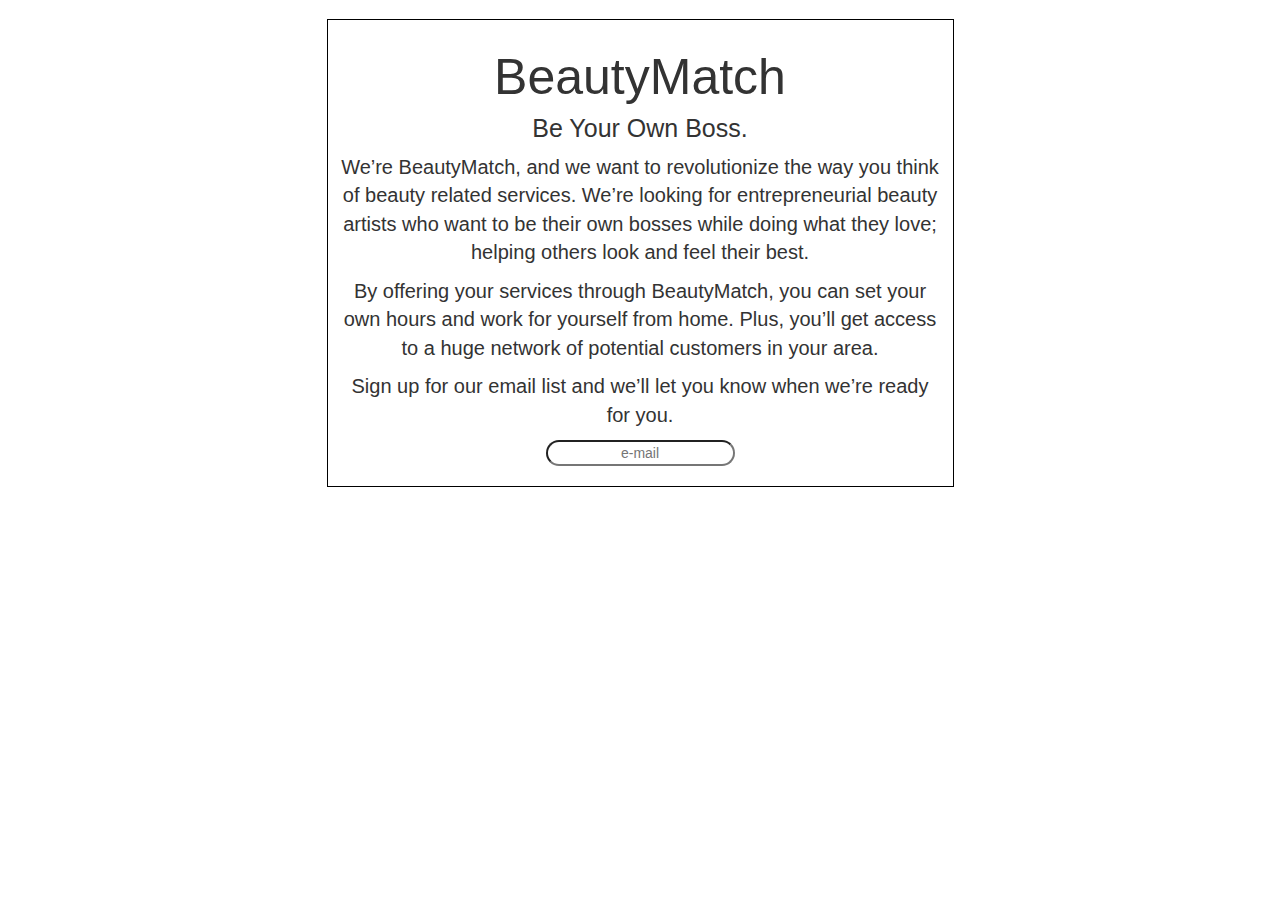
<file: providerLanding/index.html>
<!DOCTYPE html>
<link rel="stylesheet" href="https://maxcdn.bootstrapcdn.com/bootstrap/3.3.7/css/bootstrap.min.css">
<link rel = "stylesheet" href = "main.css" type = "text/css">
 <head>
  <title>BeautyMatch</title>
  <meta charset="UTF-8">
  <meta name="description" content="Premium salon services at a fraction of the cost.">
  <meta name="keywords" content="Beautymatch,Salon,Beauticians,Lash extensions,Makeup">
  <meta name="author" content="Aaron Lebel">
  <meta name="viewport" content="width=device-width, initial-scale=1.0">
</head> 
<html>

<body>
<br>
<div class = "row">
	<div class = "col-sm-3"></div>
	<div class = "col-sm-6">
	<div class = "wrapped">
	<h1>BeautyMatch</h1>
	<h4>Be Your Own Boss.</h4>
	<p>
		We’re BeautyMatch, and we want to revolutionize the way you think of beauty related services. We’re looking for entrepreneurial beauty artists who want to be their own bosses while doing what they love; helping others look and feel their best.  
	</p>
	<p>By offering your services through BeautyMatch, you can set your own hours and work for yourself from home. Plus, you’ll get access to a huge network of potential customers in your area. </p>
	<p>Sign up for our email list and we’ll let you know when we’re ready for you.</p>

	<center><input class="emailField" style="text-align: center" placeholder = "e-mail"></center>
	<p></p>
	</div>
</div>
<div class = "col-sm-3"></div>

</body>
</html>
</file>
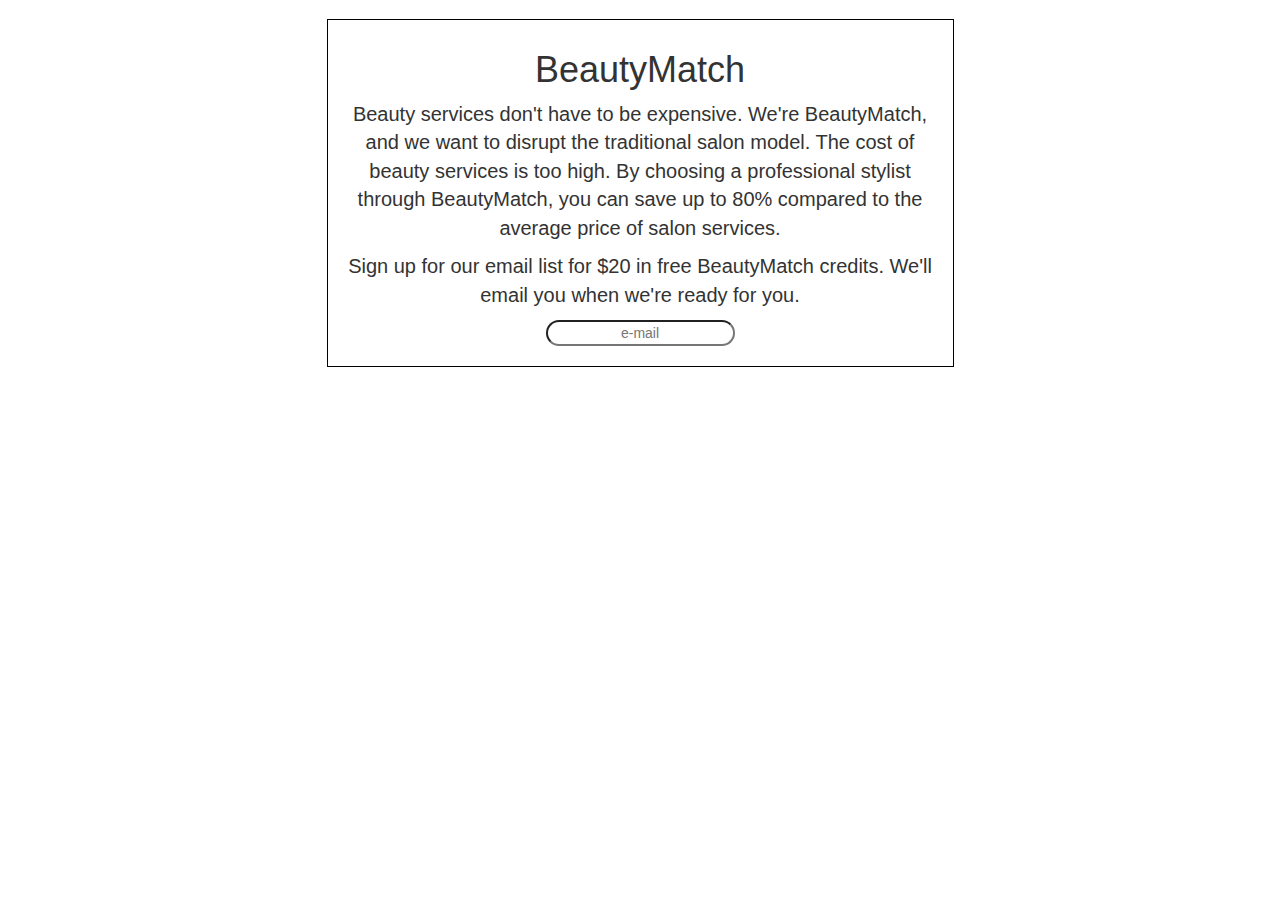
<file: userLanding/index.html>
<!DOCTYPE html>
<link rel="stylesheet" href="https://maxcdn.bootstrapcdn.com/bootstrap/3.3.7/css/bootstrap.min.css">
<link rel = "stylesheet" href = "main.css" type = "text/css">
 <head>
  <title>BeautyMatch</title>
  <meta charset="UTF-8">
  <meta name="description" content="Premium salon services at a fraction of the cost.">
  <meta name="keywords" content="Beautymatch,Salon,Beauticians,Lash extensions,Makeup">
  <meta name="author" content="Aaron Lebel">
  <meta name="viewport" content="width=device-width, initial-scale=1.0">
</head> 
<html>

<body>
<br>
<div class = "row">
	<div class = "col-sm-3"></div>
	<div class = "col-sm-6">
	<div class = "wrapped">
	<h1>BeautyMatch</h1>
	<p>Beauty services don't have to be expensive. 

	We're BeautyMatch, and we want to disrupt the traditional salon model. The cost of beauty services is too high. By choosing a professional stylist through BeautyMatch, you can save up to 80% compared to the average price of salon services.
	</p>
	<p>Sign up for our email list for $20 in free BeautyMatch credits. We'll email you when we're ready for you.</p>
	<center><input class="emailField" style="text-align: center" placeholder = "e-mail"></center>
	<p></p>
	</div>
</div>
<div class = "col-sm-3"></div>

</body>
</html>
</file>
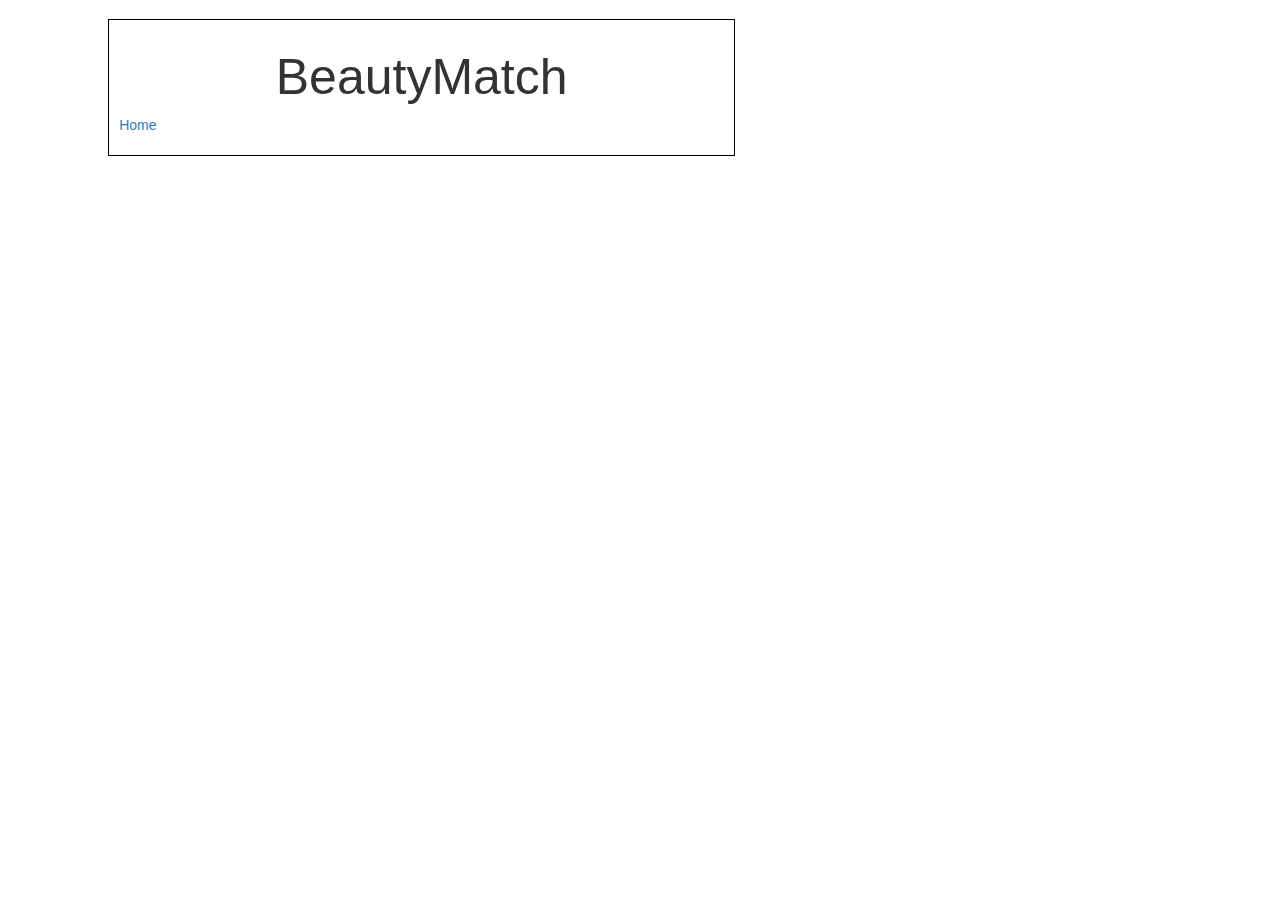
<file: providerLanding/providerPag.html>
<!DOCTYPE html>
<link rel="stylesheet" href="https://maxcdn.bootstrapcdn.com/bootstrap/3.3.7/css/bootstrap.min.css">
<link rel = "stylesheet" href = "main.css" type = "text/css">
 <head>
  <title>BeautyMatch</title>
  <meta charset="UTF-8">
  <meta name="description" content="Premium salon services at a fraction of the cost.">
  <meta name="keywords" content="Beautymatch,Salon,Beauticians,Lash extensions,Makeup">
  <meta name="author" content="Aaron Lebel">
  <meta name="viewport" content="width=device-width, initial-scale=1.0">
</head> 
<html>

<body>
<br>
<div class = "row">
	<div class = "col-sm-1"></div>
	<div class = "col-sm-6">
	<div class = "wrapped">
	<h1>BeautyMatch</h1>
	<a href = "">Home</a>

	<p></p>
	</div>
</div>
<div class = "col-sm-3"></div>

</body>
</html>
</file>
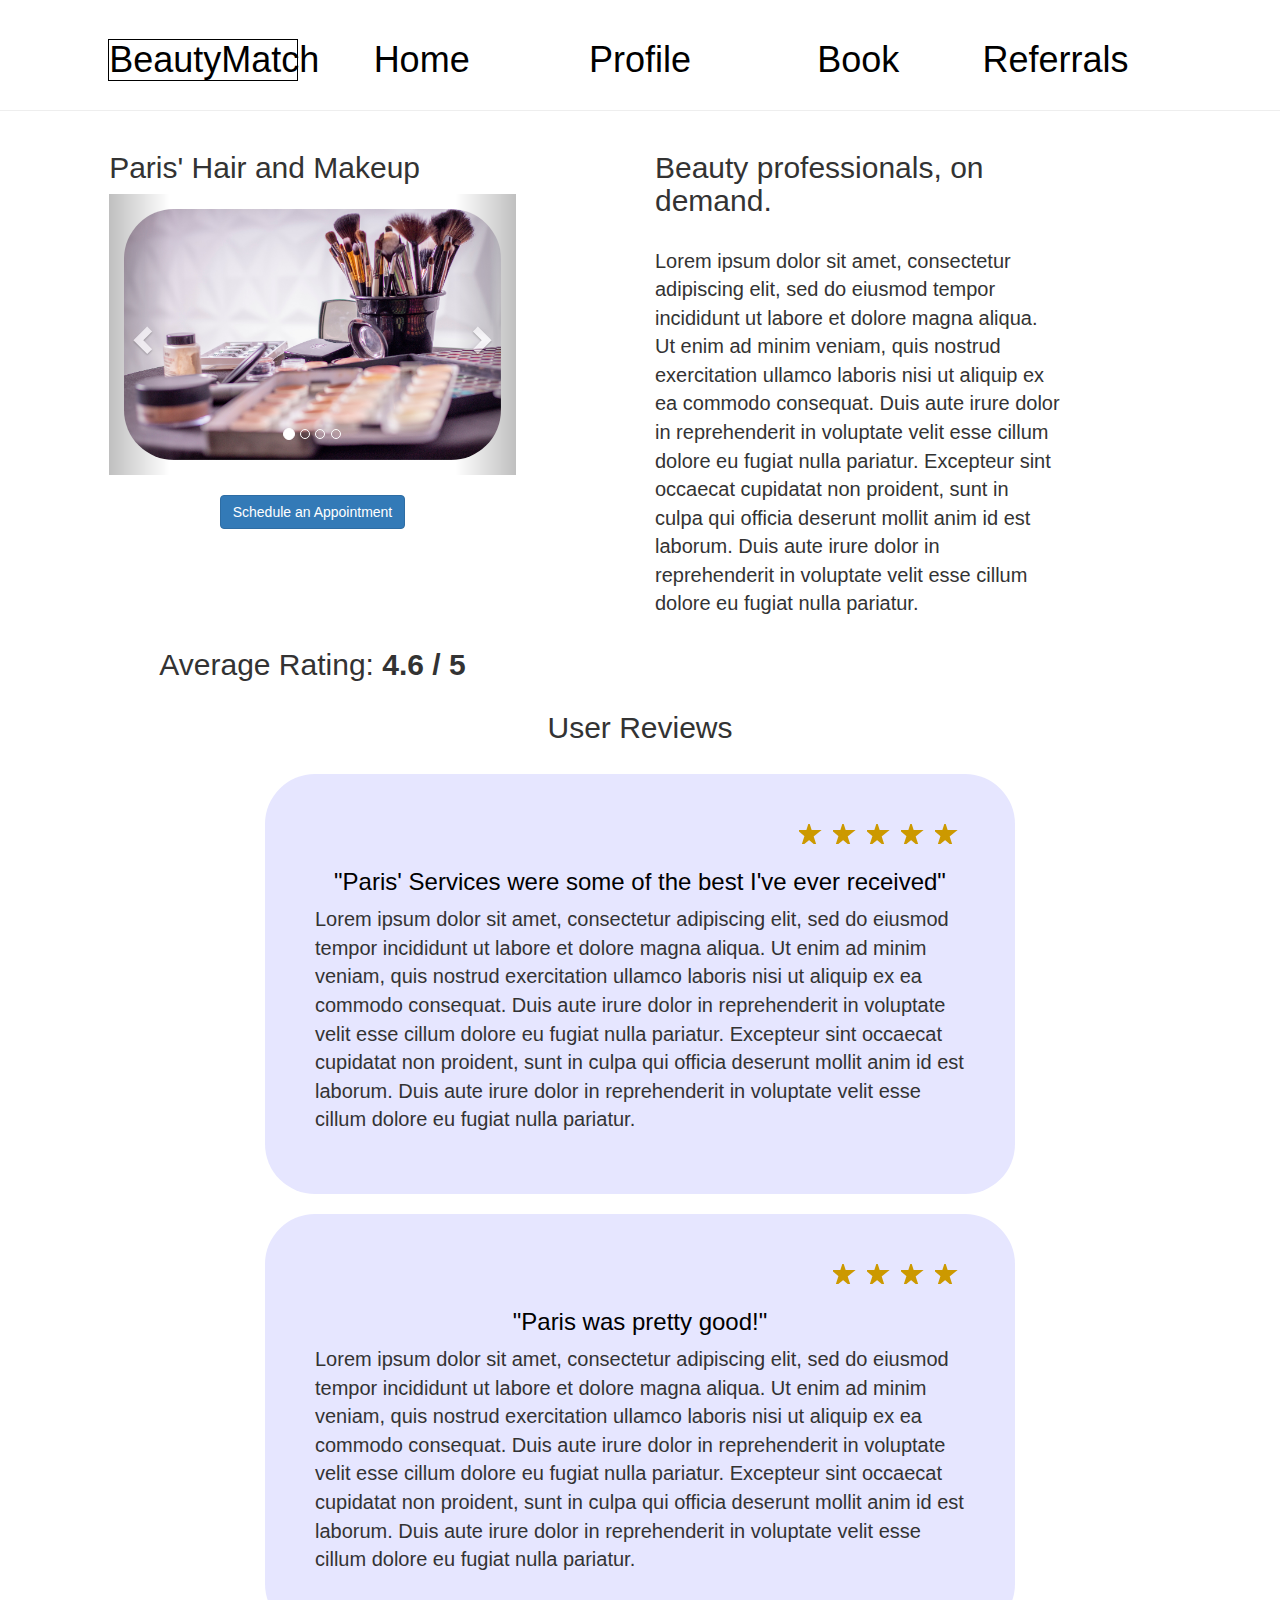
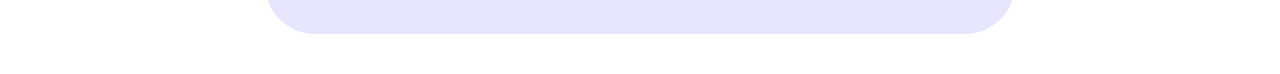
<file: salesPage/providerPage.html>
<!DOCTYPE html>
<link rel="stylesheet" href="https://maxcdn.bootstrapcdn.com/bootstrap/3.3.7/css/bootstrap.min.css">
<link rel = "stylesheet" href = "main.css" type = "text/css">
 <head>
  <title>BeautyMatch</title>
  <meta charset="UTF-8">
  <meta name="description" content="Premium salon services at a fraction of the cost.">
  <meta name="keywords" content="Beautymatch,Salon,Beauticians,Lash extensions,Makeup">
  <meta name="author" content="Aaron Lebel">
  <meta name="viewport" content="width=device-width, initial-scale=1.0">
</head> 
<html>

<body>
<br>
<div class = "row">
	<div class = "col-sm-1"></div>
	<div class = "col-sm-2">
	<div class = "wrapped">
	<h1>BeautyMatch</h1></div></div>
	<div class = "col-sm-2"><a href = ""><h1>Home</h1></a></div>
	<div class = "col-sm-2"><a href = ""><h1>Profile</h1></a></div>
	<div class = "col-sm-2"><a href = ""><h1>Book</h1></a></div>
	<div class = "col-sm-1"><a href = ""><h1>Referrals</h1></a></div>
	</div>
</div>
<hr>

<div class = "row">
	<div class = "col-sm-1"></div>
	<div class = "col-sm-4">
		<h2>Paris' Hair and Makeup</h2>
		<div id="myCarousel" class="carousel slide" data-ride="carousel">
  <!-- Indicators -->
  <ol class="carousel-indicators">
    <li data-target="#myCarousel" data-slide-to="0" class="active"></li>
    <li data-target="#myCarousel" data-slide-to="1"></li>
    <li data-target="#myCarousel" data-slide-to="2"></li>
    <li data-target="#myCarousel" data-slide-to="3"></li>
  </ol>

  <!-- Wrapper for slides -->
  <div class="carousel-inner" role="listbox">
    <div class="item active">
      <img src="image3.jpg" alt="Chania">
    
    </div>

    <div class="item">
      <img src="image1.jpg" alt="Chania">

    </div>

    <div class="item">
      <img src="image2.jpg" alt="Flower">
      
    </div>

    <div class="item">
      <img src="image3.jpg" alt="Flower">
    </div>
  </div>

  <!-- Left and right controls -->
  <a class="left carousel-control" href="#myCarousel" role="button" data-slide="prev">
    <span class="glyphicon glyphicon-chevron-left" aria-hidden="true"></span>
    <span class="sr-only">Previous</span>
  </a>
  <a class="right carousel-control" href="#myCarousel" role="button" data-slide="next">
    <span class="glyphicon glyphicon-chevron-right" aria-hidden="true"></span>
    <span class="sr-only">Next</span>
  </a>
</div>
<br>
    <center><button type="button" class="btn btn-primary">Schedule an Appointment</button></center>

</div>
	
	<div class = "col-sm-1"></div>
	<div class = "col-sm-4">
		<h2>Beauty professionals, on demand.</h2><br>
		<p> Lorem ipsum dolor sit amet, consectetur adipiscing elit, sed do eiusmod tempor incididunt ut labore et dolore magna aliqua. Ut enim ad minim veniam, quis nostrud exercitation ullamco laboris nisi ut aliquip ex ea commodo consequat. Duis aute irure dolor in reprehenderit in voluptate velit esse cillum dolore eu fugiat nulla pariatur. Excepteur sint occaecat cupidatat non proident, sunt in culpa qui officia deserunt mollit anim id est laborum. Duis aute irure dolor in reprehenderit in voluptate velit esse cillum dolore eu fugiat nulla pariatur. </p></div></div>

<div class = "row">
  <div class = "col-sm-6">
    <h2><div class = "review_header">Average Rating: <b>4.6 / 5</b></div></h2></div>
      </div>

<div class = "row">
  <div class = "review_header">
    <h2>User Reviews</h2>
    <br>
  </div>
</div>

<div class = "container">
<div class = "row">
  <div class = col-sm-2></div>
    <div class = col-sm-8>
      <div class = "review_content">

<div class = "stars">
        <svg width="30" height="20">
  <polygon points="10,1 4,19.8, 19.8,7 1,7, 16,19.8"></polygon>
Sorry, your browser does not support inline SVG.
</svg>
<svg width="30" height="20">
  <polygon points="10,1 4,19.8, 19.8,7 1,7, 16,19.8"></polygon>
Sorry, your browser does not support inline SVG.
</svg>
<svg width="30" height="20">
  <polygon points="10,1 4,19.8, 19.8,7 1,7, 16,19.8"></polygon>
Sorry, your browser does not support inline SVG.
</svg>
<svg width="30" height="20">
  <polygon points="10,1 4,19.8, 19.8,7 1,7, 16,19.8"></polygon>
Sorry, your browser does not support inline SVG.
</svg>
<svg width="30" height="20">
  <polygon points="10,1 4,19.8, 19.8,7 1,7, 16,19.8"></polygon>
Sorry, your browser does not support inline SVG.
</svg></div>
        <h3>"Paris' Services were some of the best I've ever received"</h3>
        <p>Lorem ipsum dolor sit amet, consectetur adipiscing elit, sed do eiusmod tempor incididunt ut labore et dolore magna aliqua. Ut enim ad minim veniam, quis nostrud exercitation ullamco laboris nisi ut aliquip ex ea commodo consequat. Duis aute irure dolor in reprehenderit in voluptate velit esse cillum dolore eu fugiat nulla pariatur. Excepteur sint occaecat cupidatat non proident, sunt in culpa qui officia deserunt mollit anim id est laborum. Duis aute irure dolor in reprehenderit in voluptate velit esse cillum dolore eu fugiat nulla pariatur.</p>

      </div>

  </div>
</div>
</div>

<br>

<div class = "container">
<div class = "row">
  <div class = col-sm-2></div>
    <div class = col-sm-8>
      <div class = "review_content">

<div class = "stars">
        <svg width="30" height="20">
  <polygon points="10,1 4,19.8, 19.8,7 1,7, 16,19.8"></polygon>
Sorry, your browser does not support inline SVG.
</svg>
<svg width="30" height="20">
  <polygon points="10,1 4,19.8, 19.8,7 1,7, 16,19.8"></polygon>
Sorry, your browser does not support inline SVG.
</svg>
<svg width="30" height="20">
  <polygon points="10,1 4,19.8, 19.8,7 1,7, 16,19.8"></polygon>
Sorry, your browser does not support inline SVG.
</svg>
<svg width="30" height="20">
  <polygon points="10,1 4,19.8, 19.8,7 1,7, 16,19.8"></polygon>
Sorry, your browser does not support inline SVG.
</svg>
</div>
        <h3>"Paris was pretty good!"</h3>
        <p>Lorem ipsum dolor sit amet, consectetur adipiscing elit, sed do eiusmod tempor incididunt ut labore et dolore magna aliqua. Ut enim ad minim veniam, quis nostrud exercitation ullamco laboris nisi ut aliquip ex ea commodo consequat. Duis aute irure dolor in reprehenderit in voluptate velit esse cillum dolore eu fugiat nulla pariatur. Excepteur sint occaecat cupidatat non proident, sunt in culpa qui officia deserunt mollit anim id est laborum. Duis aute irure dolor in reprehenderit in voluptate velit esse cillum dolore eu fugiat nulla pariatur.</p>

      </div>

  </div>
</div>
</div>
<br><br>
</body>
</html>
</file>
<file: providerLanding/main.css>
h1 {
	font-size: 50px;
	font-family: "Gill Sans", sans-serif;
	font-weight: 200;
	text-align: center;
}	

h4 {

font-size: 25px;
font-family: "Gill Sans", sans-serif;
	font-weight: 200;
	text-align: center;
	}

p {
	font-family: "Gill Sans", sans-serif;
	font-weight: 100;
	text-align: center;
	font-size: 20px;
}

.wrapped {
	outline: 1px solid black;
	padding: 10px;
}

input{
-webkit-border-radius: 50px;
-moz-border-radius: 50px;
border-radius: 50px;
}

input:focus::-webkit-input-placeholder{
    color: transparent!important;
}
input:focus::-moz-placeholder{
    color: transparent!important;
}
input:focus:-moz-placeholder{
    color: transparent!important;
}

input.placeholder {
    text-align: center;
}
</file>
<file: userLanding/main.css>
h1 {
	font-family: "Gill Sans", sans-serif;
	font-weight: 200;
	text-align: center;
}	

p {
	font-family: "Gill Sans", sans-serif;
	font-weight: 100;
	text-align: center;
	font-size: 20px;
}

.wrapped {
	outline: 1px solid black;
	padding: 10px;
}

input{
-webkit-border-radius: 50px;
-moz-border-radius: 50px;
border-radius: 50px;
}

input:focus::-webkit-input-placeholder{
    color: transparent!important;
}
input:focus::-moz-placeholder{
    color: transparent!important;
}
input:focus:-moz-placeholder{
    color: transparent!important;
}

input.placeholder {
    text-align: center;
}
</file>
<file: salesPage/main.css>
h1 {
	font-family: "Gill Sans", sans-serif;
	font-weight: 200;
	text-align: center;
	color: #000000;
}	

h2 {
	font-family: "Gill Sans", sans-serif;
	font-weight: 200;
}

h3 {
	font-family: "Gill Sans", sans-serif;
	font-weight: 200;
	text-align: center;
	color: #000000;
}

button {
	align-self:center;
	align-content: center;
}
p {
	font-family: "Gill Sans", sans-serif;
	font-weight: 100;
	font-size: 20px;
}

svg{
	fill:#cc9900;
	stroke:#cc9900;
	stroke-width:2;
	align-content: center;
}

.myCarousel{
	border-radius: 50px;
}

#myCarousel{
	border-radius: 50px;
	padding: 15px
}
.carousel-inner{
	border-radius: 50px;
}

.stars {
	align-self:center;
	text-align: right;
}

.wrapped {
	outline: 1px solid black;
	padding: 0px;
}

.review_header{
	text-align: center;
}

.review_content{
	border-radius: 50px;
	background-color: #e6e6ff;
	padding: 50px;
	text-align: left;
}

.review_text{
	color: #000000;
}

input{
-webkit-border-radius: 50px;
-moz-border-radius: 50px;
border-radius: 50px;
}

input:focus::-webkit-input-placeholder{
    color: transparent!important;
}
input:focus::-moz-placeholder{
    color: transparent!important;
}
input:focus:-moz-placeholder{
    color: transparent!important;
}

input.placeholder {
    text-align: center;
}
</file>
